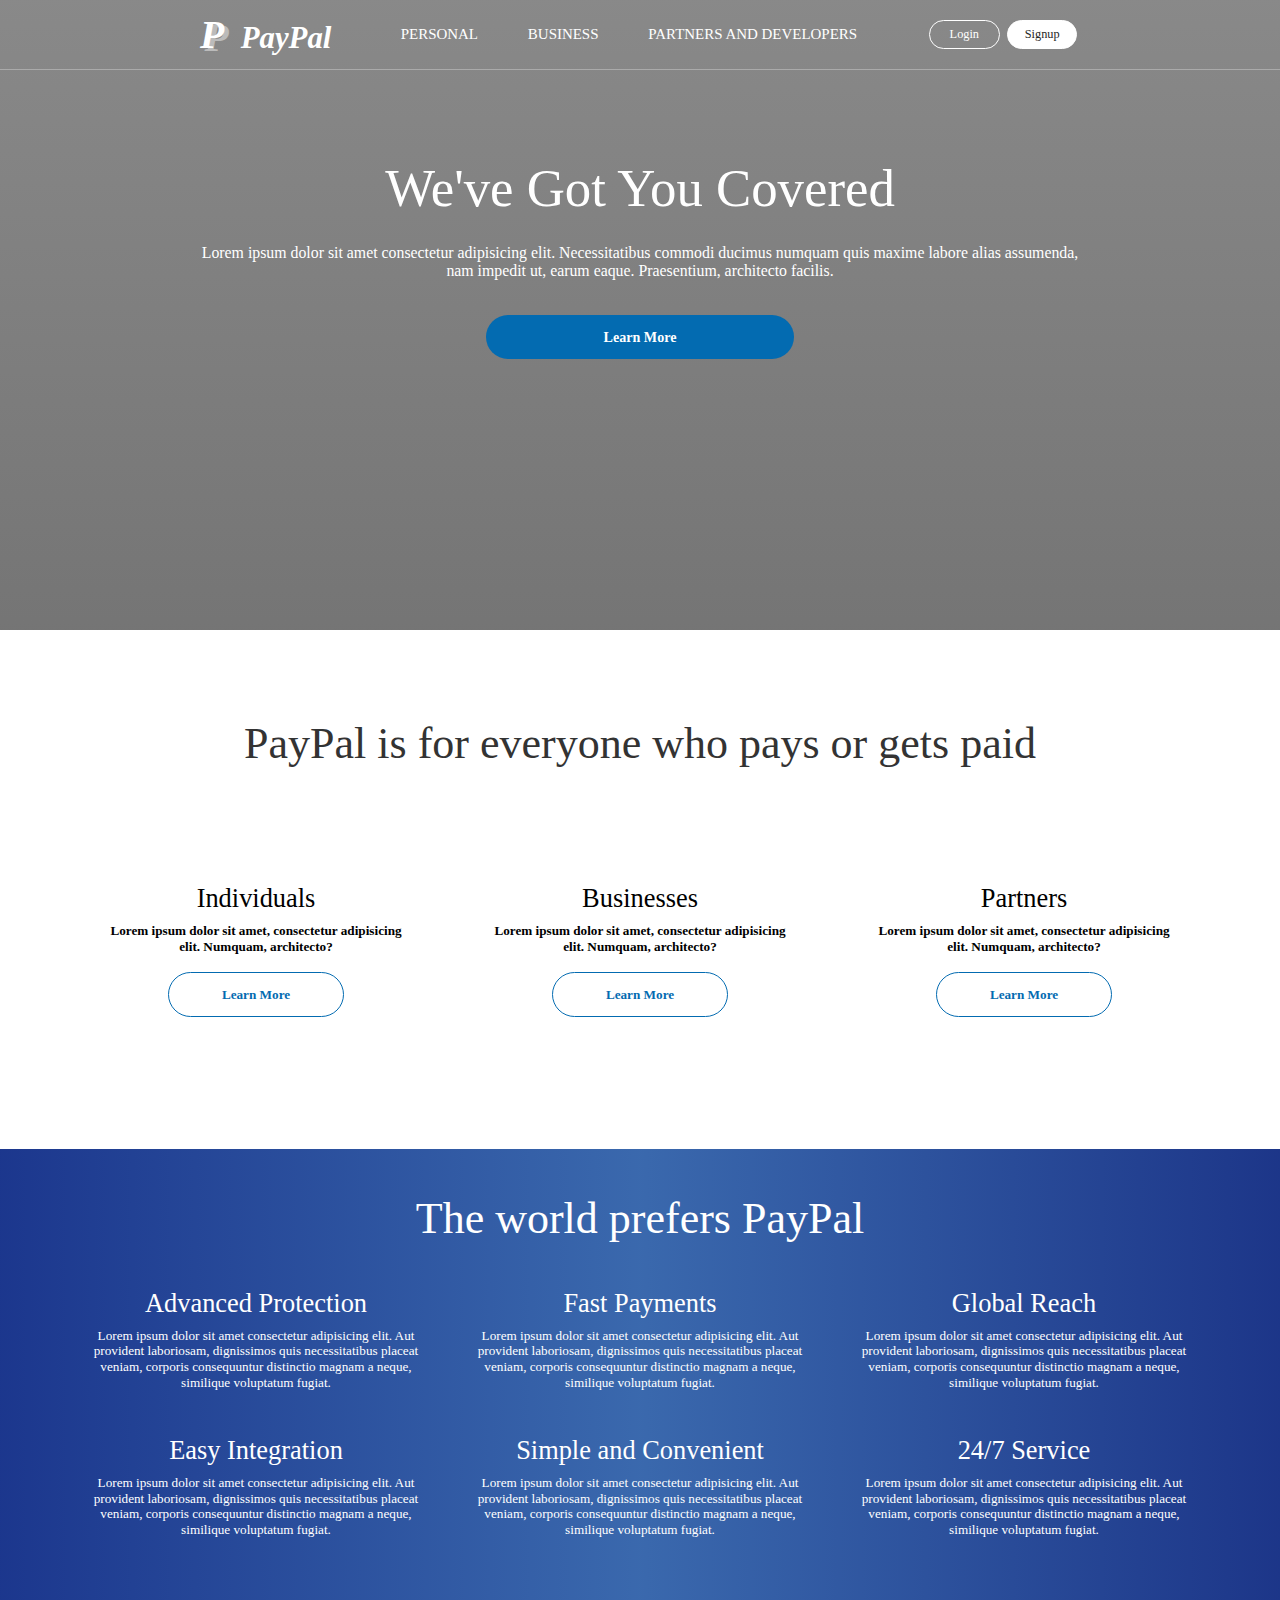
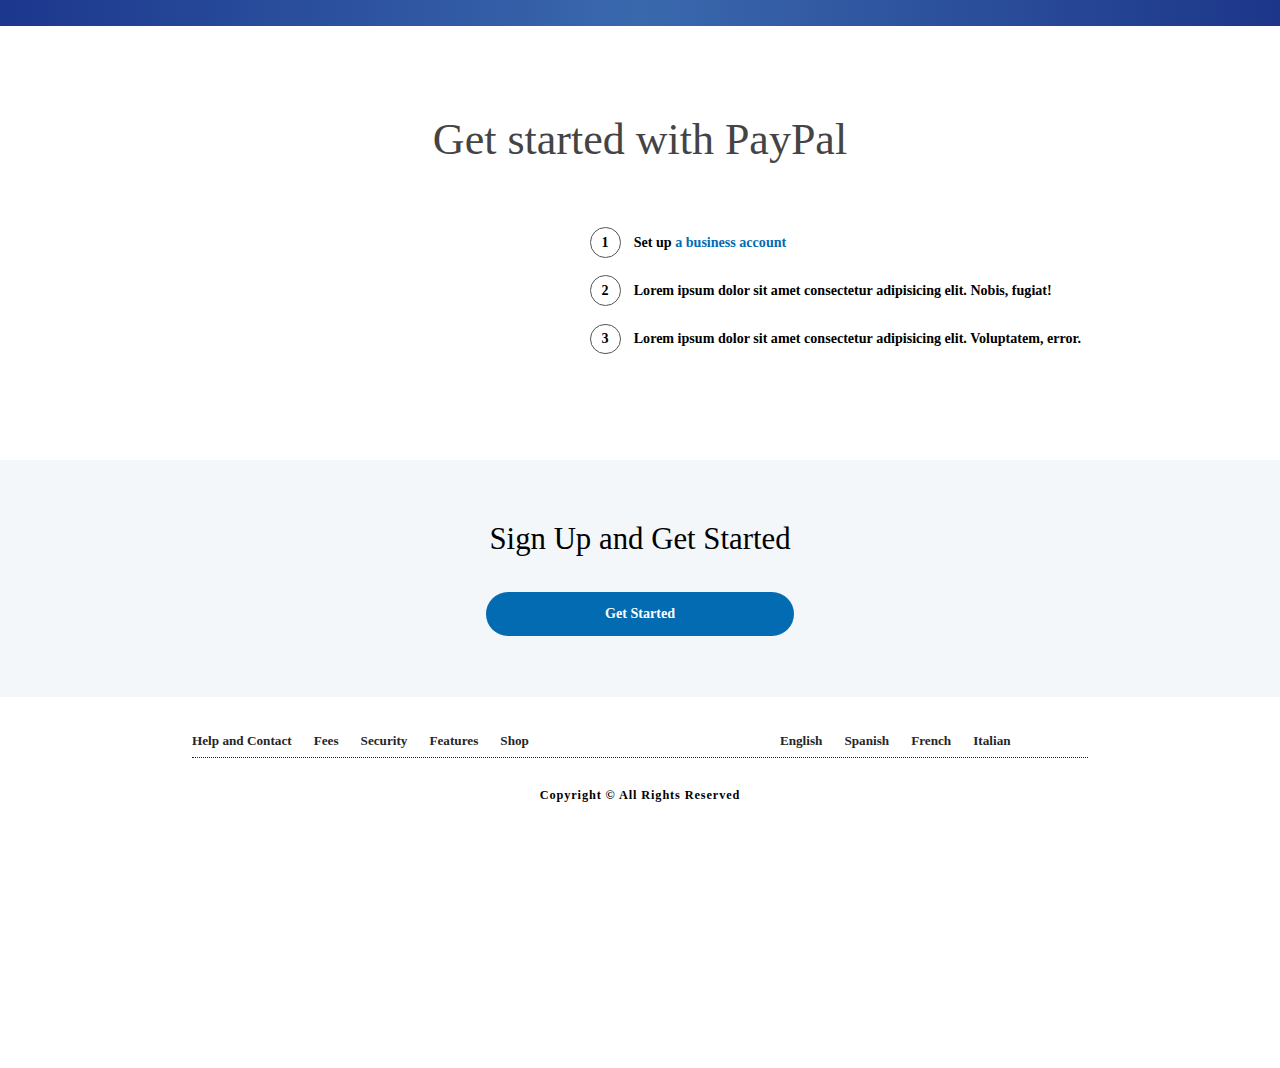
<file: index.html>
<!DOCTYPE html>
<html lang="en">

<head>
    <meta charset="UTF-8">
    <meta name="viewport" content="width=device-width, initial-scale=1.0">
    <link rel="stylesheet" href="style.css">
    <link rel="stylesheet" href="https://cdnjs.cloudflare.com/ajax/libs/font-awesome/5.15.1/css/all.min.css">
    <link href="https://fonts.googleapis.com/css2?family=Baloo+Da+2:wght@400;500;600;700;800&display=swap"
        rel="stylesheet">
    <title>Send Money, Pay Online or Set Up a Merchant Account</title>
</head>

<body>
    <div class="container">
        <!-- Front page -->
        <div class="front-page">
            <!-- Section 1 -->
            <section class="section-1">
                <div class="navbar-wrapper">
                    <nav class="navbar">
                        <div class="menu">
                            <div class="menu-icon">
                                <div class="line line-1"></div>
                                <div class="line line-2"></div>
                                <div class="line line-3"></div>
                            </div>
                            <span>Menu</span>
                        </div>
                        <div class="navbar-logo logo">
                            <span class="p-1">P</span>
                            <span class="p-2">P</span>
                            PayPal
                        </div>
                        <ul class="nav-list">
                            <li class="nav-list-item dropdown-hover">
                                <a href="#" class="nav-list-link show-dropdown">Personal <i class="fas fa-chevron-down"></i></a>
                                <ul class="nav-dropdown nav-dropdown-personal">
                                    <li class="nav-dropdown-item dropdown-heading">
                                        <a href="#" class="dropdown-heading-link">
                                            <i class="fas fa-chevron-down"></i> Personal
                                        </a>
                                    </li>
                                    <li class="nav-dropdown-item">
                                        <a href="#" class="nav-dropdown-link-1">How PayPal works</a>
                                        <a href="#" class="nav-dropdown-link-2">What can you do with a personal
                                            account</a>
                                    </li>
                                    <li class="nav-dropdown-item">
                                        <a href="#" class="nav-dropdown-link-1">Pay online</a>
                                        <a href="#" class="nav-dropdown-link-2">Online payment without borders</a>
                                    </li>
                                    <li class="nav-dropdown-item">
                                        <a href="#" class="nav-dropdown-link-1">Send payments</a>
                                        <a href="#" class="nav-dropdown-link-2">Send payments abroad</a>
                                    </li>
                                    <li class="nav-dropdown-item">
                                        <a href="#" class="nav-dropdown-link-1">Search for deals</a>
                                        <a href="#" class="nav-dropdown-link-2">Pay with PayPal and send money</a>
                                    </li>
                                </ul>
                            </li>
                            <li class="nav-list-item dropdown-hover">
                                <a href="#" class="nav-list-link show-dropdown">Business <i class="fas fa-chevron-down"></i></a>
                                <ul class="nav-dropdown nav-dropdown-business">
                                    <li class="nav-dropdown-item dropdown-heading">
                                        <a href="#" class="dropdown-heading-link">
                                            <i class="fas fa-chevron-down"></i> Business
                                        </a>
                                    </li>
                                    <li class="nav-dropdown-item">
                                        <a href="#" class="nav-dropdown-link-1">All business solutions</a>
                                        <a href="#" class="nav-dropdown-link-2">See our range of products</a>
                                    </li>
                                    <li class="nav-dropdown-item">
                                        <a href="#" class="nav-dropdown-link-1">Accept online payments</a>
                                        <a href="#" class="nav-dropdown-link-2">Get paid on your website</a>
                                    </li>
                                    <li class="nav-dropdown-item">
                                        <a href="#" class="nav-dropdown-link-1">Send invoices</a>
                                        <a href="#" class="nav-dropdown-link-2">Create and email online invoices</a>
                                    </li>
                                    <li class="nav-dropdown-item">
                                        <a href="#" class="nav-dropdown-link-1">Sell internationally</a>
                                        <a href="#" class="nav-dropdown-link-2">PayPal supports your global growth</a>
                                    </li>
                                </ul>
                            </li>
                            <li class="nav-list-item">
                                <a href="#" class="nav-list-link">Partners and Developers</a>
                            </li>
                        </ul>
                        <div class="navbar-buttons">
                            <button class="navbar-btn login-btn login">Login</button>
                            <button class="navbar-btn signup-btn signup">Signup</button>
                        </div>
                    </nav>
                </div>

                <div class="banner">
                    <h1 class="banner-heading">We've Got You Covered</h1>
                    <p class="banner-paragraph">
                        Lorem ipsum dolor sit amet consectetur adipisicing elit. Necessitatibus commodi ducimus numquam
                        quis maxime labore alias assumenda, nam impedit ut, earum eaque. Praesentium, architecto
                        facilis.
                    </p>
                    <button class="blue-btn">Learn More</button>
                </div>
            </section>
            <!-- End of section 1 -->

            <!-- Section 2 -->
            <section class="section-2">
                <h1 class="section-2-heading">PayPal is for everyone who pays or gets paid</h1>
                <div class="services">
                    <div class="service">
                        <i class="fas fa-user-tie"></i>
                        <h3 class="service-heading">Individuals</h3>
                        <p class="service-paragraph">
                            Lorem ipsum dolor sit amet, consectetur adipisicing elit. Numquam, architecto?
                        </p>
                        <button class="service-btn">Learn More</button>
                    </div>
                    <div class="service">
                        <i class="fas fa-briefcase"></i>
                        <h3 class="service-heading">Businesses</h3>
                        <p class="service-paragraph">
                            Lorem ipsum dolor sit amet, consectetur adipisicing elit. Numquam, architecto?
                        </p>
                        <button class="service-btn">Learn More</button>
                    </div>
                    <div class="service">
                        <i class="far fa-handshake"></i>
                        <h3 class="service-heading">Partners</h3>
                        <p class="service-paragraph">
                            Lorem ipsum dolor sit amet, consectetur adipisicing elit. Numquam, architecto?
                        </p>
                        <button class="service-btn">Learn More</button>
                    </div>
                </div>
            </section>
            <!-- End of section 2 -->

            <!-- Section 3 -->
            <section class="section-3">
                <h1 class="section-3-heading">The world prefers PayPal</h1>
                <div class="features">
                    <div class="feature">
                        <h3 class="feature-heading">Advanced Protection</h3>
                        <p class="feature-paragraph">
                            Lorem ipsum dolor sit amet consectetur adipisicing elit. Aut provident laboriosam,
                            dignissimos quis necessitatibus placeat veniam, corporis consequuntur distinctio magnam a
                            neque, similique voluptatum fugiat.
                        </p>
                    </div>
                    <div class="feature">
                        <h3 class="feature-heading">Fast Payments</h3>
                        <p class="feature-paragraph">
                            Lorem ipsum dolor sit amet consectetur adipisicing elit. Aut provident laboriosam,
                            dignissimos quis necessitatibus placeat veniam, corporis consequuntur distinctio magnam a
                            neque, similique voluptatum fugiat.
                        </p>
                    </div>
                    <div class="feature">
                        <h3 class="feature-heading">Global Reach</h3>
                        <p class="feature-paragraph">
                            Lorem ipsum dolor sit amet consectetur adipisicing elit. Aut provident laboriosam,
                            dignissimos quis necessitatibus placeat veniam, corporis consequuntur distinctio magnam a
                            neque, similique voluptatum fugiat.
                        </p>
                    </div>
                    <div class="feature">
                        <h3 class="feature-heading">Easy Integration</h3>
                        <p class="feature-paragraph">
                            Lorem ipsum dolor sit amet consectetur adipisicing elit. Aut provident laboriosam,
                            dignissimos quis necessitatibus placeat veniam, corporis consequuntur distinctio magnam a
                            neque, similique voluptatum fugiat.
                        </p>
                    </div>
                    <div class="feature">
                        <h3 class="feature-heading">Simple and Convenient</h3>
                        <p class="feature-paragraph">
                            Lorem ipsum dolor sit amet consectetur adipisicing elit. Aut provident laboriosam,
                            dignissimos quis necessitatibus placeat veniam, corporis consequuntur distinctio magnam a
                            neque, similique voluptatum fugiat.
                        </p>
                    </div>
                    <div class="feature">
                        <h3 class="feature-heading">24/7 Service</h3>
                        <p class="feature-paragraph">
                            Lorem ipsum dolor sit amet consectetur adipisicing elit. Aut provident laboriosam,
                            dignissimos quis necessitatibus placeat veniam, corporis consequuntur distinctio magnam a
                            neque, similique voluptatum fugiat.
                        </p>
                    </div>
                </div>
            </section>
            <!-- End of section 3 -->

            <!-- Section 4 -->
            <section class="section-4">
                <h1 class="section-4-heading">Get started with PayPal</h1>
                <div class="section-4-content">
                    <div class="section-4-img-wrapper">
                        <img src="images/macbook.png" alt="macbook">
                    </div>
                    <ul class="section-4-list">
                        <li class="section-4-list-item">
                            <span class="number">1</span>
                            <span>Set up <a href="#">a business account</a></span>
                        </li>
                        <li class="section-4-list-item">
                            <span class="number">2</span>
                            <span>Lorem ipsum dolor sit amet consectetur adipisicing elit. Nobis, fugiat!</span>
                        </li>
                        <li class="section-4-list-item">
                            <span class="number">3</span>
                            <span>Lorem ipsum dolor sit amet consectetur adipisicing elit. Voluptatem, error.</span>
                        </li>
                    </ul>
                </div>
            </section>
            <!-- End of section 4 -->

            <!-- Section 5 -->
            <section class="section-5">
                <div class="section-5-top">
                    <h2 class="section-5-top-heading">Sign Up and Get Started</h2>
                    <button class="blue-btn signup">Get Started</button>
                </div>
                <footer class="footer">
                    <div class="footer-top">
                        <ul class="footer-list">
                            <li>
                                <a href="#">Help and Contact</a>
                            </li>
                            <li>
                                <a href="#">Fees</a>
                            </li>
                            <li>
                                <a href="#">Security</a>
                            </li>
                            <li>
                                <a href="#">Features</a>
                            </li>
                            <li>
                                <a href="#">Shop</a>
                            </li>
                        </ul>
                        <ul class="footer-list">
                            <li>
                                <a href="#">English</a>
                            </li>
                            <li>
                                <a href="#">Spanish</a>
                            </li>
                            <li>
                                <a href="#">French</a>
                            </li>
                            <li>
                                <a href="#">Italian</a>
                            </li>
                            <li>
                                <a href="#">
                                    <img src="images/flag.png" alt="flag">
                                </a>
                            </li>
                        </ul>
                    </div>
                    <div class="footer-bottom">
                        <p class="copyright">
                            Copyright &copy; All Rights Reserved
                        </p>
                    </div>
                </footer>
            </section>
            <!-- End of section 5 -->
        </div>
        <!-- End of front page -->

        <!-- Login page -->
        <div class="login-page">
            <div class="login-page-content">
                <div class="login-page-logo logo">
                    <span class="p-1">P</span>
                    <span class="p-2">P</span>
                    <span>Pay</span><span>Pal</span>
                </div>
                <form class="login-page-form">
                    <input type="text" class="form-login-input" placeholder="Email or mobile number" />
                    <input type="password" class="form-login-input" />
                    <input type="button" class="form-login-btn" value="Log In">
                    <a href="#" class="form-login-link">Having trouble logging in?</a>
                    <span>or</span>
                    <input type="button" class="form-signup-btn signup" value="Sign Up">
                </form>
            </div>
        </div>
        <!-- End of login page -->

        <!-- Sign up page -->
        <div class="signup-page">
            <div class="signup-page-top">
                <div class="signup-page-logo logo">
                    <span class="p-1">P</span>
                    <span class="p-2">P</span>
                    PayPal
                </div>
                <button class="login">Log In</button>
            </div>
            <div class="signup-page-content">
                <div class="signup-page-content-left">
                    <div class="content-left-images">
                        <img src="images/person-1.jpg" alt="person 1">
                        <img src="images/person-2.jpg" alt="person 2">
                        <img src="images/person-3.jpg" alt="person 3">
                    </div>
                    <h1>See for yourself why millions of people love PayPal</h1>
                </div>
                <div class="signup-page-content-right">
                    <h3>Sign up for PayPal, it's free</h3>
                    <h4>Choose from two types of accounts</h4>
                    <form class="signup-page-form">
                        <div class="input-group">
                            <input type="radio" name="checkbox" checked />
                            <div class="option">
                                <h3>Personal Account</h3>
                                <p>
                                    Lorem ipsum dolor sit amet consectetur adipisicing elit. Non doloremque incidunt
                                    enim
                                    dolor obcaecati. Natus, excepturi iusto! Id, voluptatem reprehenderit!
                                </p>
                            </div>
                        </div>
                        <div class="input-group">
                            <input type="radio" name="checkbox" />
                            <div class="option">
                                <h3>Business Account</h3>
                                <p>
                                    Lorem ipsum dolor sit amet consectetur adipisicing elit. Non doloremque incidunt
                                    enim
                                    dolor obcaecati. Natus, excepturi iusto! Id, voluptatem reprehenderit!
                                </p>
                            </div>
                        </div>
                        <button class="blue-btn">Continue</button>
                    </form>
                </div>
            </div>
        </div>
        <!-- End of sign up page -->
    </div>

    <script src="script.js"></script>
</body>

</html>
</file>
<file: style.css>
/* Reset and common styles */
* {
  margin: 0;
  padding: 0;
  box-sizing: border-box;
  text-decoration: none;  
  list-style-type: none;
  outline: none;
  font-family: "Baloo Da 2", cursive;
}

html {
  font-size: 62.5%;  
}

.logo {
  font-size: 3.5rem;
  font-style: italic;
  font-weight: 800;
  color: #fff;  
  position: relative;
  cursor: pointer;
}

.p-1 {
  font-size: 4.5rem;
  margin-right: 1rem;  
  position: relative;
  z-index: 10;
}

.p-2 {
  font-size: 4.5rem;
  color: #bbb;
  position: absolute;
  top: 0.4rem;
  left: 0.5rem;
}

.blue-btn {
  width: 35rem;
  height: 5rem;
  background-color: #036bb1;
  color: #fff;
  border-radius: 3rem;
  border: none;
  font-size: 1.6rem;
  font-weight: 600;
  cursor: pointer;
}
/* End of reset and common styles */

/* Front page */
/* Section 1 */
.section-1 {
  width: 100%;
  height: 65vh;
  background: linear-gradient(to top, rgba(58, 58, 58, 0.7), rgba(58, 58, 58, 0.6)), url(images/bg.jpg) center no-repeat;
  background-size: cover;  
  position: relative;
}

.navbar-wrapper {
  width: 100%;
  height: 8rem;
  border-bottom: 0.1rem solid #aaa;  
  display: flex;
  justify-content: center;
}

.navbar {
  width: 120rem;
  height: 100%;
  display: flex;
  justify-content: space-between;
  align-items: center;  
}

.menu {
  display: none;  
}

.nav-list {
  display: flex;  
}

.nav-list-item {
  height: 8rem;
  padding: 2rem;
  display: flex;
  align-items: center; 
  transition: border-bottom 0.15s; 
}

.nav-list-item:hover {
  border-bottom: 0.2rem solid #fff;  
}

.nav-dropdown {
  width: 100%;
  height: 20rem;
  background: linear-gradient(to right, #066399, #2f8fdf, #066399);
  position: absolute;
  top: 8rem;
  left: 0;
  z-index: 100;  
  padding: 0 30rem;
  display: flex;
  justify-content: center;
  flex-wrap: wrap;
  opacity: 0;
  visibility: hidden;
  transition: all 0.25s;
}

.nav-dropdown-item {
  width: 25rem;
  margin: 2rem 10rem;
  display: flex;
  flex-direction: column;  
}

.dropdown-heading {
  display: none;  
}

.nav-dropdown-link-1 {
  font-size: 1.6rem;
  color: #fff;  
}

.nav-dropdown-link-2 {
  font-size: 1.3rem;
  color: #fff;  
}

.nav-list-link {
  width: 100%;
  height: 100%;
  font-size: 1.7rem;
  font-weight: 400;
  text-transform: uppercase;
  color: #fff;  
  display: flex;
  align-items: center;
}

.nav-list-link i {
  font-size: 1.5rem;
  margin-left: 0.5rem; 
  transition: transform 0.3s; 
}

.navbar-btn {
  width: 8rem;
  padding: 0.7rem;
  margin: 0.3rem;
  border-radius: 3rem;
  border: 0.1rem solid #fff;
  font-size: 1.4rem;
  cursor: pointer;  
}

.navbar-btn:nth-child(1) {
  background-color: transparent;
  color: #fff;  
}

.navbar-btn:nth-child(2) {
  background-color: #fff;
  color: #262626;  
}

.banner {
  width: 100%;
  position: absolute;
  top: 25%;
  text-align: center;
}

.banner-heading {
  font-size: 6rem;
  font-weight: 300;
  color: #fff;
  margin-bottom: 3rem;  
}

.banner-paragraph {
  font-size: 1.8rem;
  color: #fff;
  width: 50%;
  margin: 0 auto 4rem auto ;  
}
/* End of section 1 */

/* Section 2 */
.section-2 {
  width: 100%;
  padding: 10rem 0 15rem 0;
  display: flex;
  flex-direction: column;
  align-items: center;  
}

.section-2-heading {
  font-size: 5rem;
  font-weight: 300;
  color: #333;
  margin-bottom: 3rem;  
}

.services {
  display: flex;  
}

.service {
  width: 35rem;
  text-align: center;
  margin: 0 5rem; 
}

.service i {
  font-size: 6rem;
  color: #229fe7;
  margin: 2rem 0;  
}

.service-heading {
  font-size: 3rem;
  font-weight: 300;
  margin-bottom: 1rem;  
}

.service-paragraph {
  font-size: 1.5rem;
  font-weight: 600;
  margin-bottom: 2rem;
  line-height: 1.2;  
}

.service-btn {
  width: 20rem;
  padding: 1.5rem;
  background-color: transparent;
  border-radius: 3rem;
  border: 0.1rem solid #036bb1;
  color: #036bb1;
  font-size: 1.5rem;
  font-weight: bold;
  cursor: pointer;  
}
/* End of section 2 */

/* Section 3 */
.section-3 {
  width: 100%;
  padding: 5rem 0;
  background: linear-gradient(to right, rgba(3, 33, 129, 0.9), rgba(9, 67, 153, 0.8), rgba(4, 32, 124, 0.9)); 
  color: #fff;
  display: flex;
  flex-direction: column;
  align-items: center; 
}

.section-3-heading {
  font-size: 5rem;
  font-weight: 300;
  margin-bottom: 5rem;  
}

.features {
  width: 70%;
  display: flex;  
  flex-wrap: wrap;
}

.feature {
  width: calc(100% / 3);  
  text-align: center;
  padding: 0 5rem;
  margin-bottom: 5rem;
}

.feature-heading {
  width: max-content;
  font-size: 3rem;
  font-weight: 300;
  margin: 0 auto 1rem auto;  
}

.feature-paragraph {
  font-size: 1.5rem;
  font-weight: 500;
  line-height: 1.2;  
}
/* End of section 3 */

/* Section 4 */
.section-4 {
  width: 100%;
  padding: 10rem 0;
  display: flex;  
  flex-direction: column;
  align-items: center;
}

.section-4-heading {
  font-size: 5rem;
  font-weight: 400;
  color: #444;
  margin-bottom: 5rem;
}

.section-4-content {
  display: flex;  
}

.section-4-img-wrapper {
  width: 50rem;  
}

.section-4-img-wrapper img {
  width: 100%;
  opacity: 0.8;  
}

.section-4-list {
  width: 55%;
  margin-top: 2rem;  
}

.section-4-list-item {
  font-size: 1.6rem;
  font-weight: 600;
  display: flex;
  align-items: center;
  margin-bottom: 2rem;
}

.number {
  width: 3.5rem;
  height: 3.5rem;
  border: 0.1rem solid #555;
  border-radius: 50%;
  margin-right: 1.5rem;
  display: flex;
  justify-content: center;
  align-items: center;  
}

.section-4-list-item a {
  color: #036bb1;
  font-weight: bold;  
}
/* End of section 4 */

/* Section 5 */
.section-5 {
  width: 100%;  
}

.section-5-top {
  width: 100%;
  background-color: #f3f7fa;  
  text-align: center;
  padding: 7rem 0;
}

.section-5-top-heading {
  font-size: 3.5rem;
  font-weight: 400;
  margin-bottom: 4rem;  
}

.footer {
  width: 100%;
  height: 15rem;
  display: flex;
  flex-direction: column;
  justify-content: space-between;
  align-items: center;
  padding: 4rem 0 3rem 0;
}

.footer-top {
  width: 70%;
  display: flex;
  justify-content: space-between;
  border-bottom: 0.1rem dotted #262626;
  padding-bottom: 1rem;  
}

.footer-list {
  display: flex;
  align-items: center;  
}

.footer-list li {
  margin-right: 2.5rem;  
}

.footer-list a {
  font-size: 1.5rem;  
  font-weight: 600;
  color: #262626;
}

.footer-list img {
  width: 3.8rem;
  opacity: 0.6;  
}

.copyright {
  font-size: 1.4rem;
  font-weight: 600;
  letter-spacing: 0.1rem;  
}
/* End of section 5 */
/* End of front page */

/* Login page */
.login-page {
  width: 100%;
  height: 100vh;  
  position: relative;
  display: none;
}

.login-page-content {
  position: absolute;
  top: 12%;
  left: 50%;
  transform: translateX(-50%);
  display: flex;
  flex-direction: column;
  align-items: center;
  border: 0.1rem solid #cfcfcf;
  padding: 3rem;
}

.login-page-logo {
  margin-bottom: 1.2rem;
}

.login-page-logo .p-1 {
  color: #064699;  
}

.login-page-logo .p-2 {
  color: #32a4f0;  
}

.login-page-logo span:nth-child(3) {
  color: #064699;  
}

.login-page-logo span:nth-child(4) {
  color: #32a4f0;  
}

.login-page-form {
  display: flex;
  flex-direction: column;
  align-items: center;  
}

.login-page-form input {
  width: 37rem;
  height: 4.5rem;
  margin: 1rem;
  border-radius: 0.5rem;  
}

.form-login-input {
  padding: 0 1.5rem;
  border: 0.1rem solid #777;
  font-size: 1.6rem;  
}

.form-login-btn {
  background-color: #036bb1;
  color: #fff;
  border: 0.1rem solid #036bb1;
  font-size: 1.8rem;
  font-weight: 600;
  cursor: pointer;  
}

.form-login-link {
  font-size: 1.6rem;
  color: #229fe7;
  margin: 1.2rem 0 1rem 0;  
}

.login-page-form span {
  width: 2rem;
  font-size: 1.8rem;
  color: #888;
  margin: 1rem 0;  
  position: relative;
}

.login-page-form span::before {
  content: "";
  width: 16rem;
  height: 0.1rem;
  background-color: #ccc;
  position: absolute;  
  top: 50%;
  right: 3.5rem;
  transform: translateY(-50%);
}

.login-page-form span::after {
  content: "";
  width: 16rem;
  height: 0.1rem;
  background-color: #ccc;
  position: absolute;  
  top: 50%;
  left: 3.5rem;
  transform: translateY(-50%);
}

.form-signup-btn {
  background-color: #dbe8ec;
  border: 0.1rem solid #dbe8ec;
  font-size: 1.8rem;
  font-weight: 600;
  cursor: pointer;  
}
/* End of login page */

/* Sign up page */
.signup-page {
  width: 100%;
  height: 100vh; 
  background: linear-gradient(to bottom, rgba(112, 112, 112, 0.9), rgba(255, 255, 255, 0.8) 15%); 
  display: none;
  flex-direction: column;
  align-items: center;
}

.signup-page-top {
  width: 120rem;
  height: 10rem;
  display: flex;
  justify-content: space-between;
  align-items: center;
  margin-bottom: 5rem;  
}

.signup-page-logo .p-2 {
  color: #e9e9e9;  
}

.signup-page-top button {
  width: 8rem;
  padding: 0.7rem;
  background-color: transparent;
  border: 0.1rem solid #fff;
  border-radius: 3rem;
  font-size: 1.3rem;
  font-weight: 600;
  color: #fff;
  cursor: pointer;  
}

.signup-page-content {
  width: 120rem;
  display: flex;
  justify-content: space-between;  
}

.signup-page-content-left {
  width: 60%;
  border-right: 0.1rem solid #b1b1b1;
  padding: 3rem 3rem 3rem 0;  
}

.content-left-images {
  display: flex;
  margin-bottom: 5rem;  
}

.content-left-images img {
  width: 18rem;  
  border-radius: 50%;
  border: 1.5rem solid #ccc;
  margin-right: 5rem;
}

.signup-page-content-left h1 {
  font-size: 4rem;
  font-weight: 300;
  color: #333;
  line-height: 1.1;  
}

.signup-page-content-right {
  width: 40%;
  padding: 3rem 0 3rem 3rem;
  color: #555;  
}

.signup-page-content-right h3 {
  font-size: 2.4rem;
  font-weight: 300;  
}

.signup-page-content-right h4 {
  font-size: 1.6rem;
  font-weight: 500;  
}

.input-group {
  display: flex;
  margin: 1.5rem;  
}

.option h3 {
  font-size: 1.7rem;
  font-weight: 600;  
}

.option p {
  font-size: 1.5rem;  
}

.input-group input[type="radio"] {
  width: 30%;
  height: 2rem;
  margin: 0.5rem 1rem 0 -1.5rem;  
}
/* End of sign up page */

/* Responsiveness */
@media screen and (max-width: 1500px) {
  .nav-dropdown {
    padding: 0 25rem;
  }  

  .nav-dropdown-item {
    margin: 2rem 6rem;
  }

  .features {
    width: 80%;
  }

  .feature {
    padding: 0 3rem;
  }
}

@media screen and (max-width: 1400px) {
  html {
    font-size: 55%;
  }

  .navbar {
    width: 100rem;
  }

  .section-1 {
    height: 70vh;
  }

  .banner-paragraph {
    width: 70%;
  }

  .services {
    width: 90%;
  }

  .features {
    width: 90%;
  }

  .section-4-content {
    width: 80%;
  }

  .section-4-img-wrapper {
    width: 40%;
    margin-right: 6rem;
  }
}

@media screen and (max-width: 1200px) {
  .signup-page-top {
    width: 90rem;
  }

  .signup-page-content {
    width: 90rem;
    flex-direction: column;
    align-items: center;
  }

  .signup-page-content-left {
    width: 100%;
    border-right: none;
    display: flex;
    flex-direction: column;
    align-items: center;
    text-align: center;
    border-bottom: 0.1rem solid #b1b1b1;
  }

  .signup-page-content-right {
    width: 100%;
    padding: 3rem;
  }

  .input-group input[type="radio"] {
    width: 10%;
    margin: 0.5rem 0 0 -3rem;
  }

  .signup-page-content-right .blue-btn {
    width: 100%;
    margin: 3rem 0;
  }
}

@media screen and (max-width: 1100px) {
  .nav-dropdown-item {
    margin: 2rem 3.4rem;
  }
}

@media screen and (max-width: 1000px) {
  html {
    font-size: 50%;
  }

  .navbar {
    width: 100%;
    padding: 0 5rem;
  }

  .navbar-logo {
    position: absolute;
    top: 4rem;
    left: 50%;
    transform: translate(-50%, -50%);
  }

  .menu {
    width: 11rem;
    height: 4rem;
    border-radius: 3rem;
    border: 0.1rem solid #fff;
    cursor: pointer;
    display: flex;
    align-items: center;
    justify-content: space-evenly;
    transition: transform 0.6s cubic-bezier(1, 0, 0, 1);
  }

  .change .menu {
    transform: translateX(16rem);
    position: fixed;
    top: 2rem;
    left: 6rem;
    background-color: #eee;
  }

  .menu-icon {
    height: 1.5rem;
    display: flex;
    flex-direction: column;
    justify-content: space-between;
  }

  .line {
    width: 2rem;
    height: 0.1rem;
    background-color: #fff;
    transform-origin: left;
  }

  .change .line-1 {
    transform: rotate(45deg);
    background-color: #444;
  }

  .change .line-2 {
    opacity: 0;
    visibility: hidden;
  }

  .change .line-3 {
    transform: rotate(-45deg);
    background-color: #444;
  }

  .menu span {
    font-size: 1.8rem;
    color: #fff;
  }

  .change .menu span {
    color: #555;
  }

  .nav-list,
  .nav-dropdown-personal,
  .nav-dropdown-business {
    position: fixed;
    top: 0;
    left: -20rem;
    width: 20rem;
    height: 100vh;
    background: linear-gradient(to bottom, #032181, #094399, #04207c);
    flex-direction: column;
    padding-top: 2rem;
    z-index: 200;
    transition: left 0.6s cubic-bezier(1, 0, 0, 1);
  }

  .change .nav-list {
    left: 0;
  }

  .nav-dropdown-personal,
  .nav-dropdown-business {
    opacity: 1;
    visibility: visible;
    padding: 1rem;
    justify-content: flex-start;
  }

  .nav-dropdown-item {
    width: 100%;
    margin: 1rem 1rem 0 1rem;
  }

  .dropdown-heading {
    display: block;
  }

  .dropdown-heading a {
    font-size: 1.6rem;
    text-transform: uppercase;
    color: #fff;
  }

  .dropdown-heading a i {
    font-size: 1.5rem;
    transform: rotate(90deg);
    margin-right: 1rem;
  }

  .nav-dropdown-link-1 {
    font-size: 1.4rem;
  }

  .nav-dropdown-link-2 {
    display: none;
  }

  .nav-list-item {
    width: 100%;
    height: auto;
    padding: 0 1rem;
    margin: 0.4rem 0;
  }

  .nav-list-item:hover {
    border-bottom: none;
  }

  .nav-list-item i {
    font-size: 1.2rem;
    transform: rotate(-90deg);
  }

  .nav-list-link {
    font-size: 1.4rem;
  }

  .navbar-buttons {
    margin-left: auto;
  }

  .section-2-heading {
    font-size: 4rem;
  }

  .features {
    width: 95%;
  }

  .feature {
    padding: 0 1.5rem;
  }

  .section-4-content {
    flex-direction: column;
    align-items: center;
  }

  .section-4-img-wrapper {
    margin: auto;
  }

  .section-4-list {
    width: 100%;
    display: flex;
    flex-direction: column;
    align-items: center;
  }

  .footer-top {
    flex-direction: column;
    align-items: center;
  }

  .footer-list {
    margin-bottom: 1rem;
  }

  .copyright {
    margin: 1.5rem 0;
  }
}

@media screen and (max-width: 800px) {
  html {
    font-size: 45%;
  }

  .section-2 {
    padding: 10rem 0;
  }

  .section-2-heading {
    width: 80%;
    text-align: center;
    line-height: 1.2;
  }

  .services {
    width: 95%;
  }

  .service {
    width: 30rem;
    margin: 0 2rem;
  }

  .service i {
    font-size: 4rem;
  }

  .service-btn {
    width: 15rem;
    padding: 1rem;
  }

  .features {
    width: 100%;
  }

  .feature {
    width: 50%;
    padding: 0 4rem;
  }

  .signup-page-top {
    width: 50rem;
  }

  .signup-page-content {
    width: 85%;
    padding: 0 3rem;
  }

  .signup-page-content-left {
    width: 100%;
    padding: 3rem;
  }

  .content-left-images img {
    width: 14rem;
    margin: 0 1.5rem;
    border: 1rem solid #ccc;
  }

  .signup-page-content-left h1 {
    font-size: 3rem;
  }

  .signup-page-content-right {
    display: flex;
    flex-direction: column;
    align-items: center;
    padding: 3rem;
  }

  .input-group input[type="radio"] {
    width: 20%;
    margin: 0.5rem 1.5rem 0 0;
  }
}

@media screen and (max-width: 550px) {
  .navbar-logo {
    display: none;
  } 

  .banner-heading {
    font-size: 4.5rem;
  }

  .banner-paragraph {
    line-height: 1.2;
  }

  .services {
    flex-direction: column;
    align-items: center;
  }

  .service {
    width: 60%;
    margin-bottom: 4rem;
  }

  .section-3-heading {
    font-size: 4rem;
  }

  .features {
    flex-direction: column;
    align-items: center;
  }

  .feature {
    width: 80%;
  }

  .section-4-heading {
    font-size: 4rem;
  }

  .section-4-content {
    width: 100%;
    padding: 0 3rem;
  }

  .section-4-img-wrapper {
    display: none;
  }

  .section-4-list {
    align-items: flex-start;
  }

  .footer-top {
    width: 90%;
  }

  .signup-page-top {
    width: 40rem;
  }

  .signup-page-content {
    width: 100%;
  }

  .signup-page-content-left {
    display: none;
  }

  .signup-page-content-right {
    width: 100%;
  }
}

@media screen and (max-width: 400px) {
  html {
    font-size: 40%;
  }

  .menu {
    width: 5rem;
  }

  .menu span {
    display: none;
  }

  .number {
    min-width: 3.5rem;
  }
}
/* End of responsiveness */
</file>
